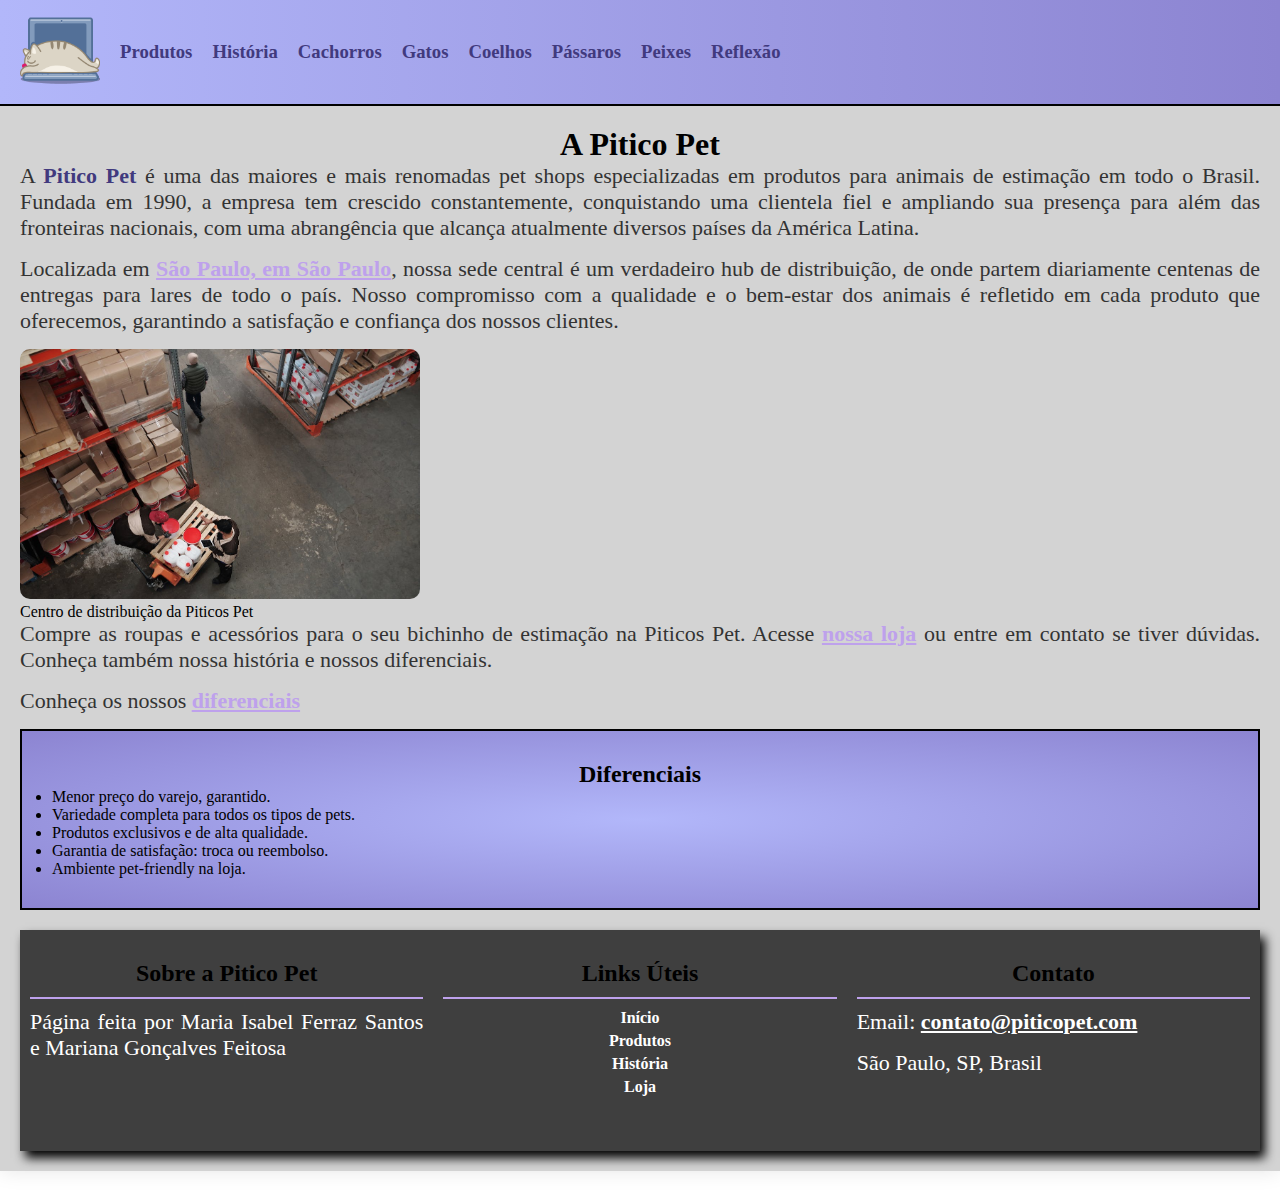
<file: index.html>
<!DOCTYPE html>
<html lang="br">
<head>
    <meta charset="UTF-8">
    <meta name="viewport" content="width=device-width, initial-scale=1.0">
    <title>Sobre o Pitico Pet</title>

    <!--Colocando uma icon do site iconarchive-->
    <link rel="icon" href="img/cat-laptop-icon.png" type="image/png">

     <!--Direcionar para css-->
   <link rel="stylesheet" href="css/inicio.css">

</head>
<body>
  

<!--Barra inicial-->
<header>

    <nav>

   <!--Colocando uma logo do site iconarchive-->

   <ul>
   <a href="index.html">
   <img src="img/cat-laptop-icon.png" alt="logo" height="80px" width="80px"> </li>


   <a href="produtos.html" target="_blank"><h3>Produtos</h3></a> </li>
   <a href="historia.html" target="_self"><h3>História</h3></a> </li>
   <a href="cachorro.html"target="_self"><h3>Cachorros</h3></a> </li>
   <a href="gato.html"target="_self"><h3>Gatos</h3></a> </li>
   <a href="coelho.html"target="_self"><h3>Coelhos</h3></a> </li>
   <a href="passaro.html"target="_self"><h3>Pássaros</h3></a> </li>
   <a href="peixe.html"target="_self"><h3>Peixes</h3></a> </li>
   <a href="reflexão.html"target="_blank"><h3>Reflexão</h3></a> </li>


    </nav>
</a>

</ul>
  
</header>

<main>

    <!--Sobre a pitico-->

    <h1>A Pitico Pet</h1>

    <p> A <strong>Pitico Pet</strong> é uma das maiores e mais renomadas pet shops
        especializadas em produtos para animais de estimação em todo o Brasil.
        Fundada em 1990, a empresa tem crescido constantemente,
        conquistando uma clientela fiel e ampliando sua presença para além das
        fronteiras nacionais, com uma abrangência que alcança atualmente
        diversos países da América Latina.</p>
    <p>Localizada em <a href="https://maps.app.goo.gl/pyWLhvAabEpSeJSHA" target="blank">São Paulo, em São
        Paulo</a>, nossa sede central é um verdadeiro hub de
        distribuição, de onde partem diariamente centenas de entregas para lares
        de todo o país. Nosso compromisso com a qualidade e o bem-estar dos
        animais é refletido em cada produto que oferecemos, garantindo a
        satisfação e confiança dos nossos clientes.</p>

         <!--Colocando uma imagem do site pexels-->
         <figure>
         <img src="img/Centro-de-distribuição.jpeg" height="250px" width="400px">
         <figcaption>Centro de distribuição da Piticos Pet</figcaption>
         </figure>

    <p>Compre as roupas e acessórios para o seu bichinho de estimação na
        Piticos Pet. Acesse <a href="index.html" target="_self">nossa loja</a> ou entre em contato se tiver dúvidas.
        Conheça também nossa história e nossos diferenciais.</p>    

        <!--navegação-->
        <p>Conheça os nossos <a href="#diferenciais">diferenciais</a> </p>
         

   <section>

    <h2 id="diferenciais">Diferenciais</h2>

<!--Lista-->

<ul>
   <li>Menor preço do varejo, garantido.</li>
   <li>Variedade completa para todos os tipos de pets.</li>
   <li>Produtos exclusivos e de alta qualidade.</li>
   <li>Garantia de satisfação: troca ou reembolso.</li>
   <li>Ambiente pet-friendly na loja.</li>
</ul>

</section>

<footer>

    <div class="Rodapé">
        <div class="Rodapé-sobre">
    <h2>Sobre a Pitico Pet</h2>
    <p>Página feita por Maria Isabel Ferraz Santos e Mariana Gonçalves Feitosa</p>
    </div>

    <div class="Rodapé-links">
        <h2>Links Úteis</h2>
        <ul>
            <li><a href="inicio.html">Início</a></li>
            <li><a href="produtos.html">Produtos</a></li>
            <li><a href="historia.html">História</a></li>
            <li><a href="index.html">Loja</a></li>
        </ul>
    </div>

    <div class="Rodapé-Contato">
        <h2>Contato</h2>
        <p>Email: <a href="santos.mariaisabelferraz@gmail.com">contato@piticopet.com</a></p>
        <p>São Paulo, SP, Brasil</p>
    </div>


</div>
</footer>


</main>

</body>
</html>
</file>
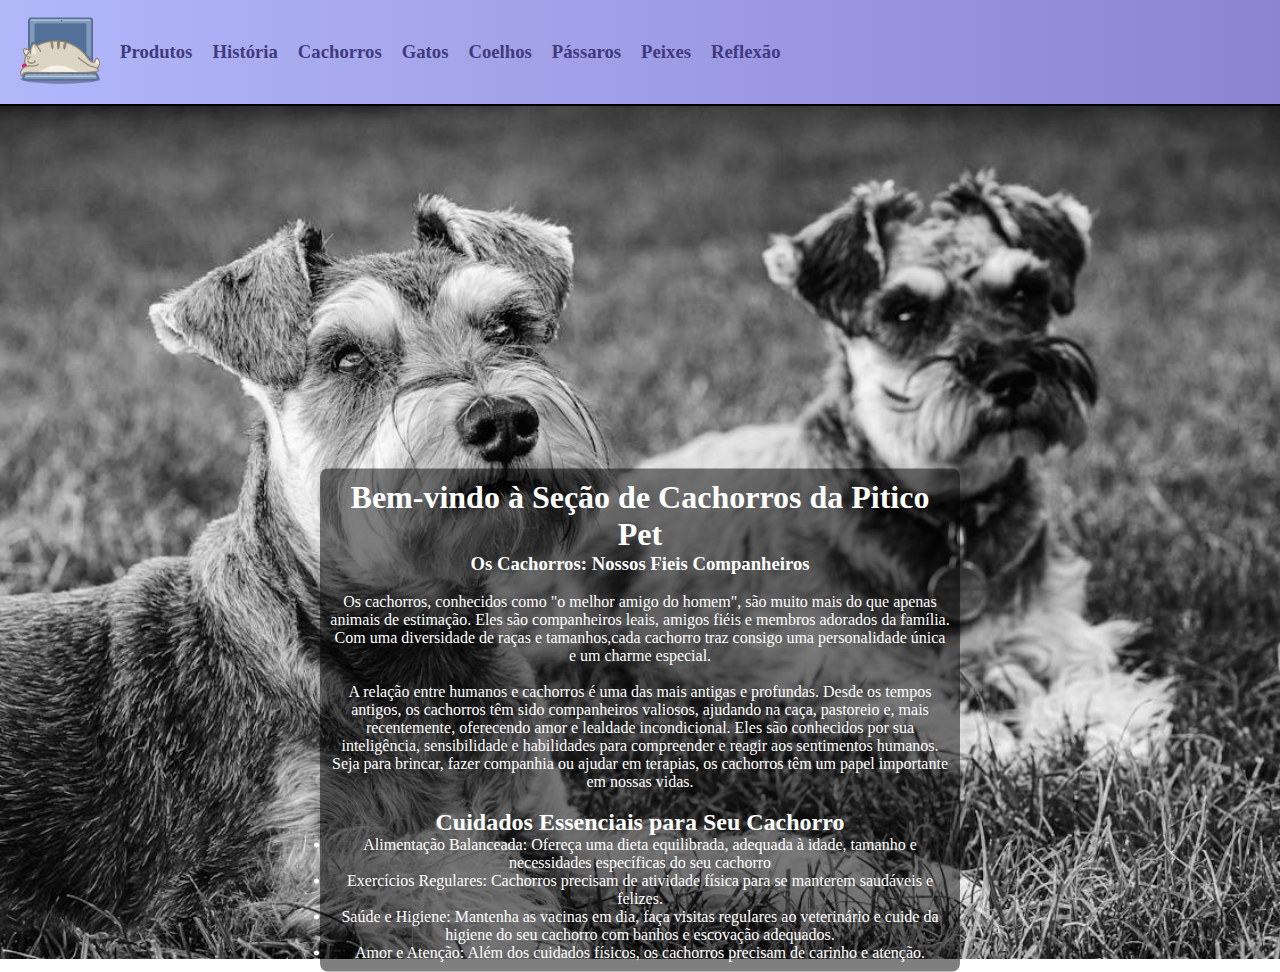
<file: cachorro.html>
<!DOCTYPE html>
<html lang="br">
<head>
    <meta charset="UTF-8">
    <meta name="viewport" content="width=device-width, initial-scale=1.0">
    <title>Cachorros</title>

    <link rel="icon" href="img/cat-laptop-icon.png" type="image/png">
    <link rel="stylesheet" href="css/cachorro.css">
</head>
<body>
            <!--Barra inicial-->
   <header>

    <nav>

   <!--Colocando uma logo do site iconarchive-->

   <ul>
   <a href="index.html">
   <img src="img/cat-laptop-icon.png" alt="logo" height="80px" width="80px"> </li>


   <a href="produtos.html" target="_self"><h3>Produtos</h3></a> </li>
   <a href="historia.html" target="_self"><h3>História</h3></a> </li>
   <a href="cachorro.html"target="_self"><h3>Cachorros</h3></a> </li>
   <a href="gato.html"target="_self"><h3>Gatos</h3></a> </li>
   <a href="coelho.html"target="_self"><h3>Coelhos</h3></a> </li>
   <a href="passaro.html"target="_self"><h3>Pássaros</h3></a> </li>
   <a href="peixe.html"target="_self"><h3>Peixes</h3></a> </li>
   <a href="reflexão.html"target="_self"><h3>Reflexão</h3></a> </li>
   


    </nav>
</a>

</ul>
  
</header>



    <img src="img/cachorros.jpg" class="imagem" alt="Fundo"> 

    <main>

<h1>Bem-vindo à Seção de Cachorros da Pitico Pet</h1>
<h3>Os Cachorros: Nossos Fieis Companheiros</h3>
<br>

<p>Os cachorros, conhecidos como "o melhor amigo do homem", são muito mais do que apenas animais de estimação. 
    Eles são companheiros leais, amigos fiéis e membros adorados da família.
     Com uma diversidade de raças e tamanhos,cada cachorro traz consigo uma personalidade única e um charme especial.</p>
<br>

<p>A relação entre humanos e cachorros é uma das mais antigas e profundas.
     Desde os tempos antigos, os cachorros têm sido companheiros valiosos, ajudando na caça, pastoreio e, mais recentemente, oferecendo amor e lealdade incondicional. Eles são conhecidos por sua inteligência, sensibilidade e habilidades para compreender e reagir aos sentimentos humanos.
     Seja para brincar, fazer companhia ou ajudar em terapias, os cachorros têm um papel importante em nossas vidas.</p>
<br>

     <h2>Cuidados Essenciais para Seu Cachorro</h2>
     
     <ul>
        <li>Alimentação Balanceada: 
            Ofereça uma dieta equilibrada, adequada à idade, tamanho e necessidades específicas do seu cachorro</li>

        <li>Exercícios Regulares: Cachorros precisam de atividade física para se manterem saudáveis e felizes.</li>

        <li>Saúde e Higiene: Mantenha as vacinas em dia, faça visitas regulares
             ao veterinário e cuide da higiene do seu cachorro com banhos e escovação adequados.</li>

        <li>Amor e Atenção: Além dos cuidados físicos, os cachorros precisam de carinho e atenção.</li>
             

     </ul>

</main>



</body>
</html>
</file>
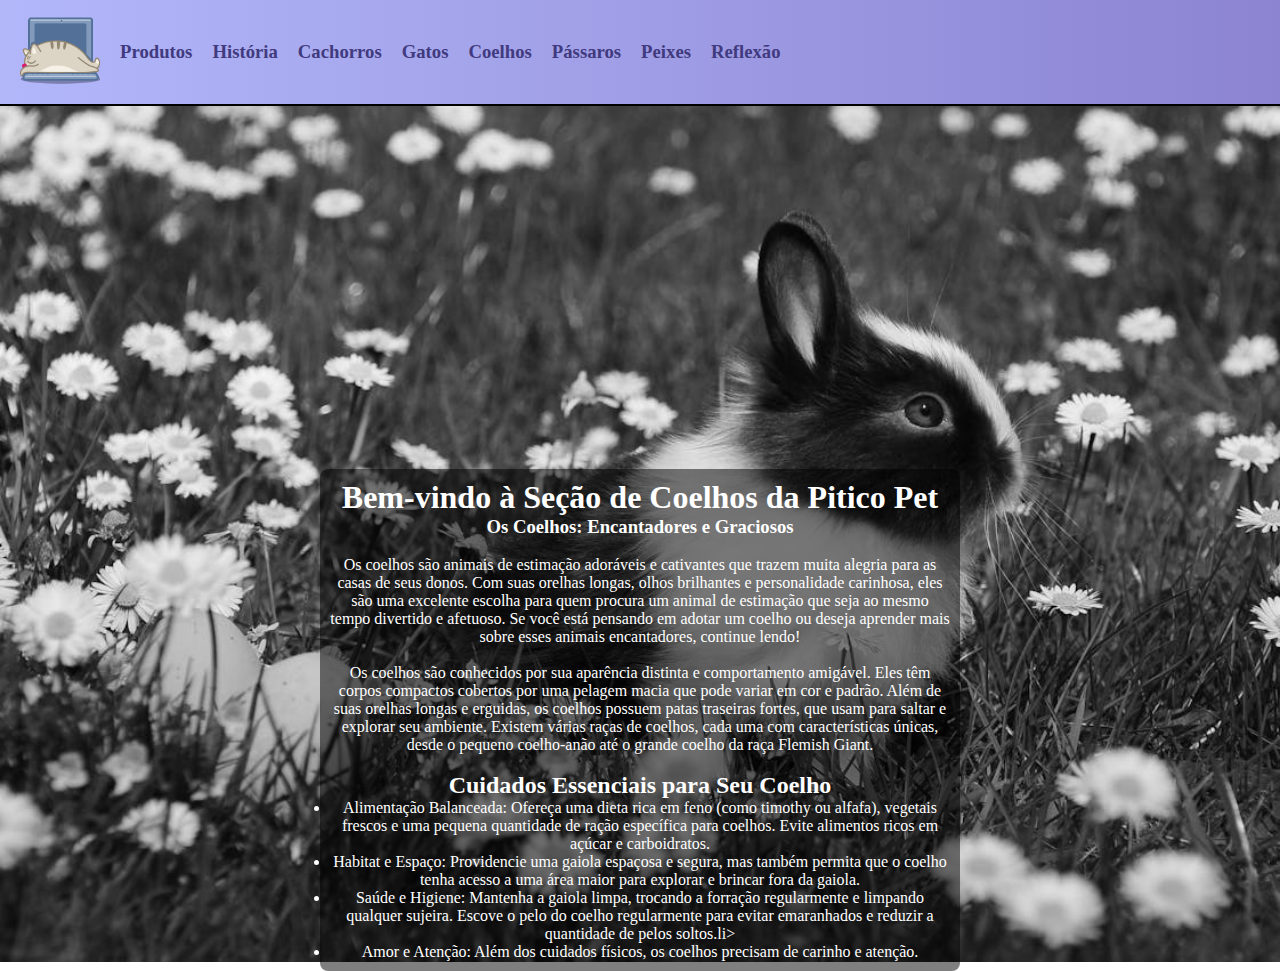
<file: coelho.html>
<!DOCTYPE html>
<html lang="br">
<head>
    <meta charset="UTF-8">
    <meta name="viewport" content="width=device-width, initial-scale=1.0">
    <title>Coelhos</title>
    <link rel="icon" href="img/cat-laptop-icon.png" type="image/png">
    <link rel="stylesheet" href="css/coelho.css">
</head>
<body>
     <!--Barra inicial-->
   <header>

    <nav>

   <!--Colocando uma logo do site iconarchive-->

   <ul>
   <a href="index.html">
   <img src="img/cat-laptop-icon.png" alt="logo" height="80px" width="80px"> </li>


   <a href="produtos.html" target="_self"><h3>Produtos</h3></a> </li>
   <a href="historia.html" target="_self"><h3>História</h3></a> </li>
   <a href="cachorro.html"target="_self"><h3>Cachorros</h3></a> </li>
   <a href="gato.html"target="_self"><h3>Gatos</h3></a> </li>
   <a href="coelho.html"target="_self"><h3>Coelhos</h3></a> </li>
   <a href="passaro.html"target="_self"><h3>Pássaros</h3></a> </li>
   <a href="peixe.html"target="_self"><h3>Peixes</h3></a> </li>
   <a href="reflexão.html"target="_self"><h3>Reflexão</h3></a> </li>
   


    </nav>
</a>

</ul>
  
</header>


<img src="img/Coelho.jpg" class="imagem" alt="Fundo"> 

<main>

    <h1>Bem-vindo à Seção de Coelhos da Pitico Pet</h1>
    <h3>Os Coelhos: Encantadores e Graciosos</h3>
    <br>
    
    <p>Os coelhos são animais de estimação adoráveis e cativantes que trazem muita alegria para as casas de seus donos.
         Com suas orelhas longas, olhos brilhantes e personalidade carinhosa, eles são uma excelente escolha para quem
          procura um animal de estimação que seja ao mesmo tempo divertido e afetuoso. 
        Se você está pensando em adotar um coelho ou deseja aprender mais sobre esses animais encantadores, continue lendo!</p>
    <br>
    
    <p>Os coelhos são conhecidos por sua aparência distinta e comportamento amigável. 
        Eles têm corpos compactos cobertos por uma pelagem macia que pode variar em cor e padrão. 
        Além de suas orelhas longas e erguidas, os coelhos possuem patas traseiras fortes, que usam para saltar e explorar
         seu ambiente. Existem várias raças de coelhos,
         cada uma com características únicas, desde o pequeno coelho-anão até o grande coelho da raça Flemish Giant.</p>
    <br>
    
         <h2>Cuidados Essenciais para Seu Coelho</h2>
         
         <ul>
            <li>Alimentação Balanceada: 
                Ofereça uma dieta rica em feno (como timothy ou alfafa), vegetais frescos e uma pequena quantidade de ração específica para coelhos.
                 Evite alimentos ricos em açúcar e carboidratos.</li>
    
            <li>Habitat e Espaço: Providencie uma gaiola espaçosa e segura, 
                mas também permita que o coelho tenha acesso a uma área maior para explorar e brincar fora da gaiola.</li>
    
            <li>Saúde e Higiene: Mantenha a gaiola limpa, trocando a forração regularmente e limpando qualquer sujeira. 
                Escove o pelo do coelho regularmente para evitar emaranhados e reduzir a quantidade de pelos soltos.li>
    
            <li>Amor e Atenção: Além dos cuidados físicos, os coelhos precisam de carinho e atenção.</li>
                 
    
         </ul>
    
    </main>

</body>
</html>
</file>
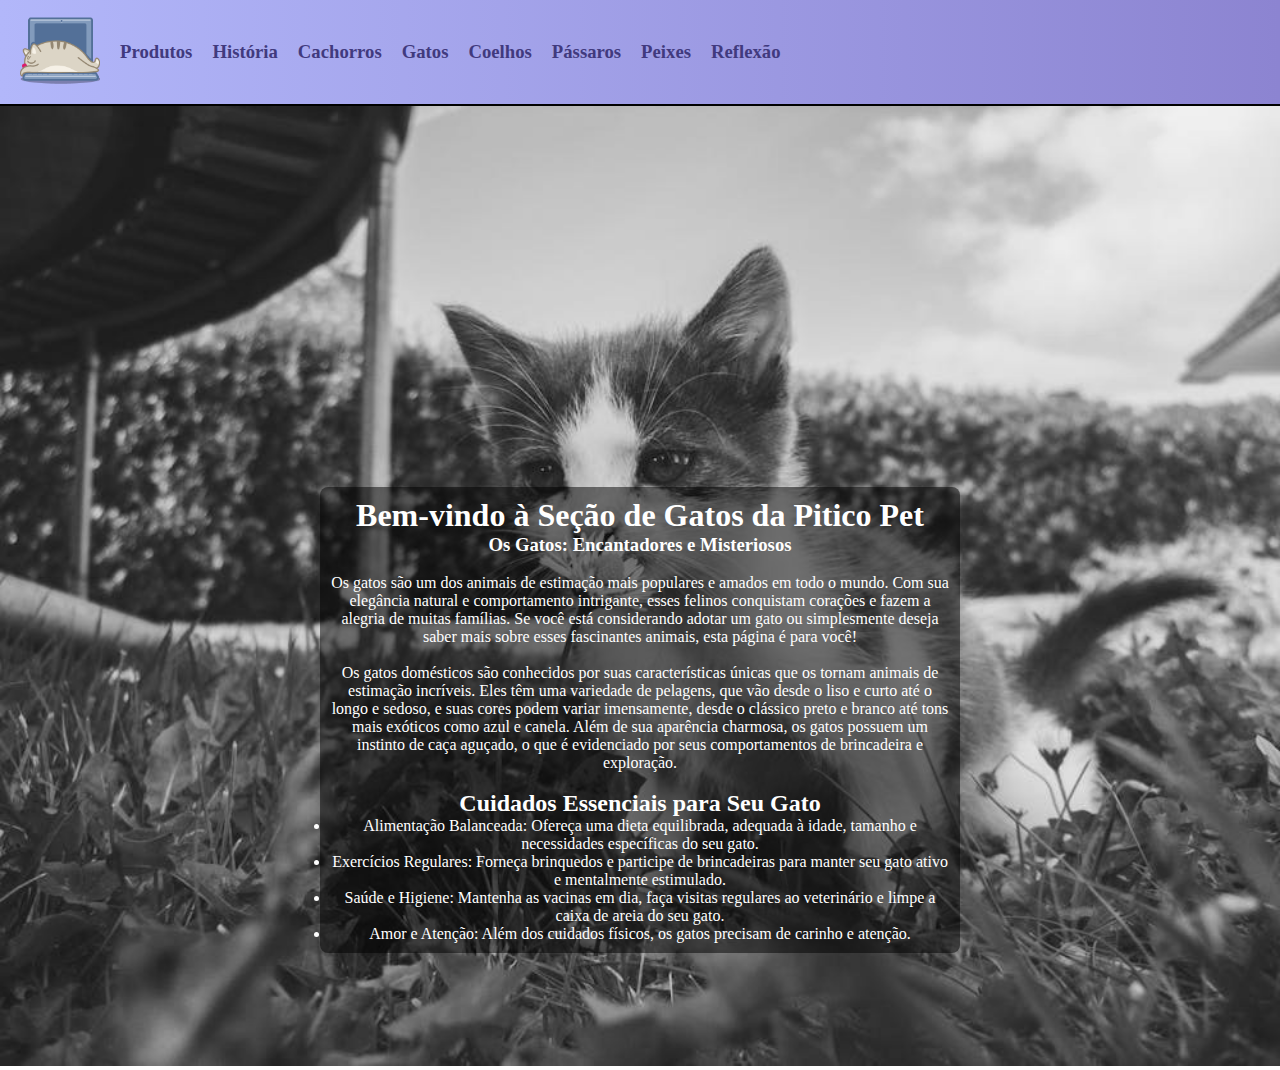
<file: gato.html>
<!DOCTYPE html>
<html lang="br">
<head>
    <meta charset="UTF-8">
    <meta name="viewport" content="width=device-width, initial-scale=1.0">
    <title>Gatos</title>
    <link rel="icon" href="img/cat-laptop-icon.png" type="image/png">
    <link rel="stylesheet" href="css/gato.css">
</head>
<body>
     <!--Barra inicial-->
   <header>

    <nav>

   <!--Colocando uma logo do site iconarchive-->

   <ul>
   <a href="index.html">
   <img src="img/cat-laptop-icon.png" alt="logo" height="80px" width="80px"> </li>


   <a href="produtos.html" target="_self"><h3>Produtos</h3></a> </li>
   <a href="historia.html" target="_self"><h3>História</h3></a> </li>
   <a href="cachorro.html"target="_self"><h3>Cachorros</h3></a> </li>
   <a href="gato.html"target="_self"><h3>Gatos</h3></a> </li>
   <a href="coelho.html"target="_self"><h3>Coelhos</h3></a> </li>
   <a href="passaro.html"target="_self"><h3>Pássaros</h3></a> </li>
   <a href="peixe.html"target="_self"><h3>Peixes</h3></a> </li>
   <a href="reflexão.html"target="_self"><h3>Reflexão</h3></a> </li>
   


    </nav>
</a>

</ul>
  
</header>

<img src="img/Gato.jpg" class="imagem" alt="Fundo"> 

<main>

    <h1>Bem-vindo à Seção de Gatos da Pitico Pet</h1>
    <h3>Os Gatos: Encantadores e Misteriosos</h3>
    <br>
    
    <p>Os gatos são um dos animais de estimação mais populares e amados em todo o mundo. 
        Com sua elegância natural e comportamento intrigante, 
        esses felinos conquistam corações e fazem a alegria de muitas famílias.
         Se você está considerando adotar um gato ou simplesmente deseja saber mais sobre esses fascinantes animais,
          esta página é para você!</p>
    <br>
    
    <p>Os gatos domésticos são conhecidos por suas características únicas que os tornam animais de estimação 
        incríveis. Eles têm uma variedade de pelagens, que vão desde o liso e curto até o longo e sedoso, e suas cores 
        podem variar imensamente, desde o clássico preto e branco até tons mais exóticos como azul e canela. Além de sua 
        aparência charmosa,
         os gatos possuem um instinto de caça aguçado, o que é evidenciado por seus comportamentos de brincadeira e exploração.</p>
    <br>
    
         <h2>Cuidados Essenciais para Seu Gato</h2>
         
         <ul>
            <li>Alimentação Balanceada: 
                Ofereça uma dieta equilibrada, adequada à idade, tamanho e necessidades específicas do seu gato.</li>
    
            <li>Exercícios Regulares: Forneça brinquedos e participe de brincadeiras para manter seu gato ativo e mentalmente estimulado.</li>
    
            <li>Saúde e Higiene: Mantenha as vacinas em dia, faça visitas regulares
                 ao veterinário e limpe a caixa de areia do seu gato.</li>
    
            <li>Amor e Atenção: Além dos cuidados físicos, os gatos precisam de carinho e atenção.</li>
                 
    
         </ul>
    
    </main>

</body>
</html>
</file>
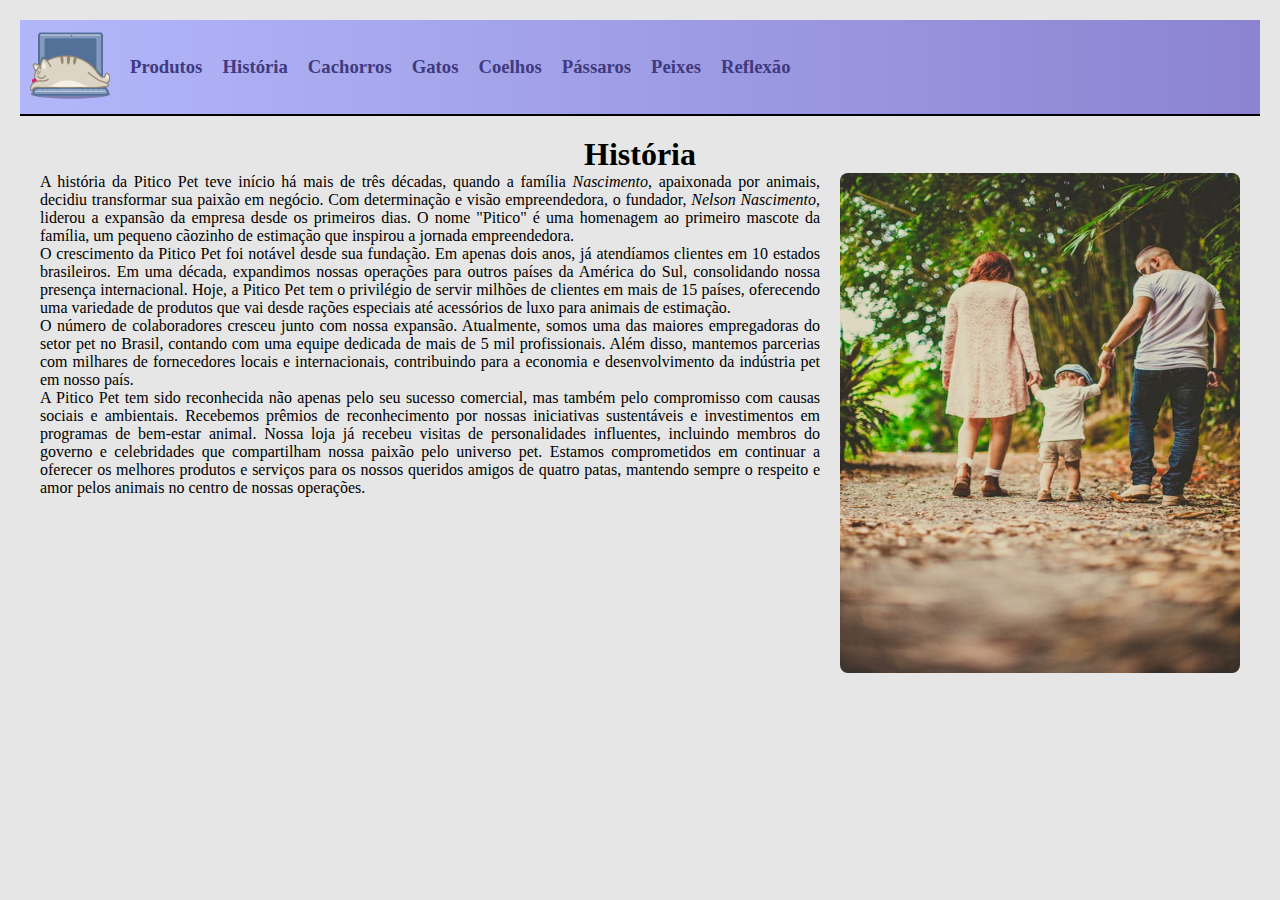
<file: historia.html>
<!DOCTYPE html>
<html lang="br">
<head>
    <meta charset="UTF-8">
    <meta name="viewport" content="width=device-width, initial-scale=1.0">
    <title>História</title>
    <link rel="stylesheet" href="css/historia.css">
    <link rel="icon" href="img/cat-laptop-icon.png" type="image/png">
</head>
<body>


<!--Barra inicial-->
<header>

    <nav>

   <!--Colocando uma logo do site iconarchive-->

   <ul>
   <a href="index.html">
   <img src="img/cat-laptop-icon.png" alt="logo" height="80px" width="80px"> </li>


   <a href="produtos.html" target="_self"><h3>Produtos</h3></a> </li>
   <a href="historia.html" target="_self"><h3>História</h3></a> </li>
   <a href="cachorro.html"target="_self"><h3>Cachorros</h3></a> </li>
   <a href="gato.html"target="_self"><h3>Gatos</h3></a> </li>
   <a href="coelho.html"target="_self"><h3>Coelhos</h3></a> </li>
   <a href="passaro.html"target="_self"><h3>Pássaros</h3></a> </li>
   <a href="peixe.html"target="_self"><h3>Peixes</h3></a> </li>
   <a href="reflexão.html"target="_self"><h3>Reflexão</h3></a> </li>


    </nav>
</a>

</ul>
  
</header>


<main>

 <div class="moldura">
    <h1> História </h1>
    <div class="dentro">

  

        
        <div class="texto">
    <p>A história da Pitico Pet teve início há mais de três décadas, quando a
        família <em>Nascimento</em>, apaixonada por animais, decidiu transformar sua
        paixão em negócio. Com determinação e visão empreendedora, o
        fundador, <em>Nelson Nascimento</em>, liderou a expansão da empresa desde os
        primeiros dias. O nome "Pitico" é uma homenagem ao primeiro mascote
        da família, um pequeno cãozinho de estimação que inspirou a jornada
        empreendedora.</p>
    <p>O crescimento da Pitico Pet foi notável desde sua fundação. Em apenas
        dois anos, já atendíamos clientes em 10 estados brasileiros. Em uma
        década, expandimos nossas operações para outros países da América do
        Sul, consolidando nossa presença internacional. Hoje, a Pitico Pet tem o
        privilégio de servir milhões de clientes em mais de 15 países, oferecendo
        uma variedade de produtos que vai desde rações especiais até acessórios
        de luxo para animais de estimação.</p>
    <p>O número de colaboradores cresceu junto com nossa expansão.
       Atualmente, somos uma das maiores empregadoras do setor pet no Brasil,
       contando com uma equipe dedicada de mais de 5 mil profissionais. Além
       disso, mantemos parcerias com milhares de fornecedores locais e
       internacionais, contribuindo para a economia e desenvolvimento da
       indústria pet em nosso país.</p>
    <p>A Pitico Pet tem sido reconhecida não apenas pelo seu sucesso
       comercial, mas também pelo compromisso com causas sociais e
       ambientais. Recebemos prêmios de reconhecimento por nossas iniciativas
       sustentáveis e investimentos em programas de bem-estar animal. Nossa
       loja já recebeu visitas de personalidades influentes, incluindo membros do
       governo e celebridades que compartilham nossa paixão pelo universo pet.
       Estamos comprometidos em continuar a oferecer os melhores produtos e
       serviços para os nossos queridos amigos de quatro patas, mantendo
       sempre o respeito e amor pelos animais no centro de nossas operações.</p>
        </div>
       
 <!--Colocando uma imagem do site pexels-->
 <div class="imagem">
    <img src="img/familia-nascimento.jpeg" height="500px" width="400px" alt="Família Nascimento">
 </div>
    

    </main>
</div>
</div>


</body>
</html>
</file>
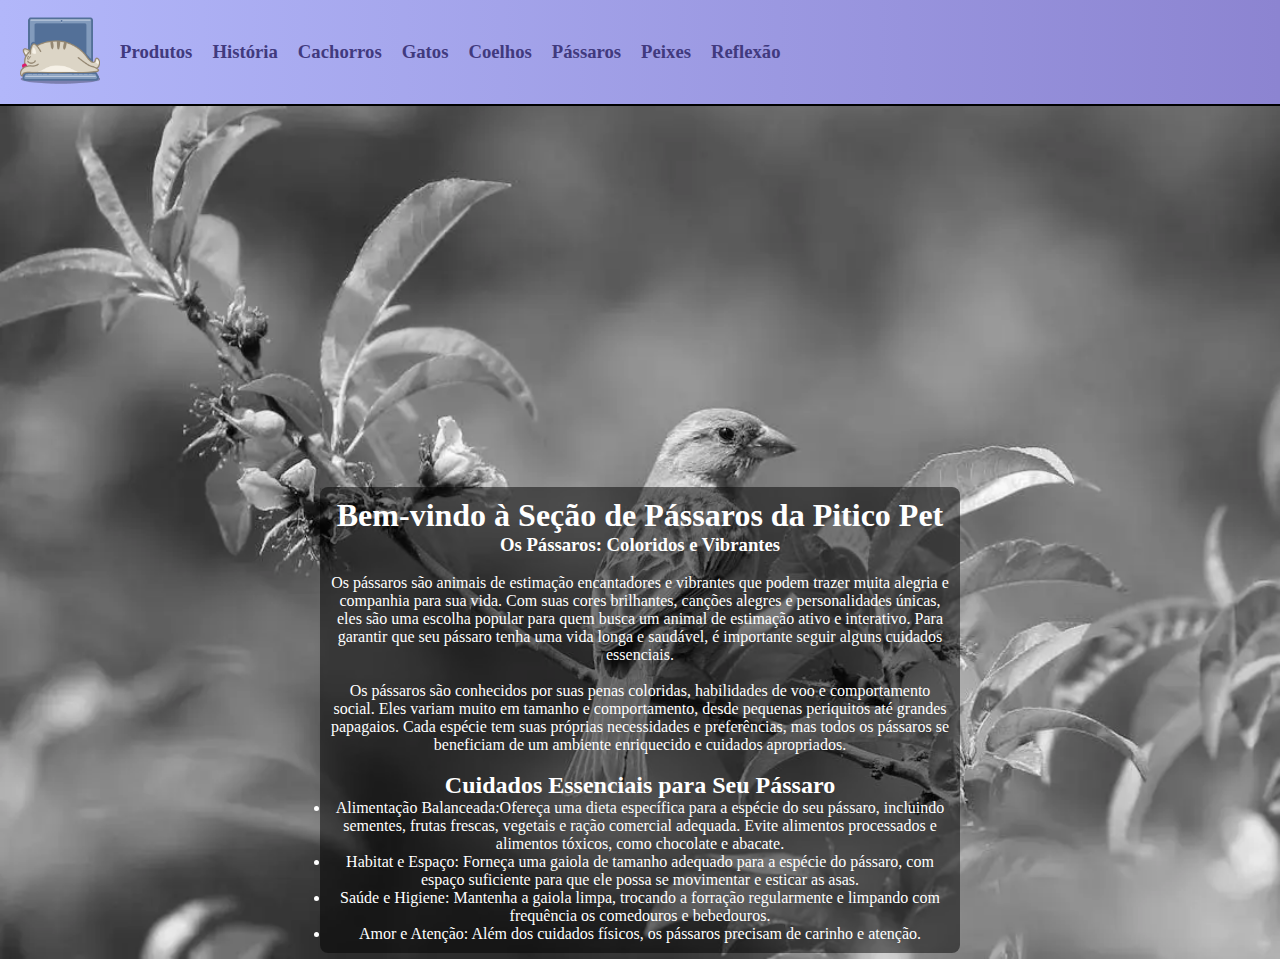
<file: passaro.html>
<!DOCTYPE html>
<html lang="br">
<head>
    <meta charset="UTF-8">
    <meta name="viewport" content="width=device-width, initial-scale=1.0">
    <title>Pássaros</title>
    <link rel="icon" href="img/cat-laptop-icon.png" type="image/png">
    <link rel="stylesheet" href="css/pássaro.css">
</head>
<body>
     <!--Barra inicial-->
   <header>

    <nav>

   <!--Colocando uma logo do site iconarchive-->

   <ul>
   <a href="index.html">
   <img src="img/cat-laptop-icon.png" alt="logo" height="80px" width="80px"> </li>


   <a href="produtos.html" target="_self"><h3>Produtos</h3></a> </li>
   <a href="historia.html" target="_self"><h3>História</h3></a> </li>
   <a href="cachorro.html"target="_self"><h3>Cachorros</h3></a> </li>
   <a href="gato.html"target="_self"><h3>Gatos</h3></a> </li>
   <a href="coelho.html"target="_self"><h3>Coelhos</h3></a> </li>
   <a href="passaro.html"target="_self"><h3>Pássaros</h3></a> </li>
   <a href="peixe.html"target="_self"><h3>Peixes</h3></a> </li>
   <a href="reflexão.html"target="_self"><h3>Reflexão</h3></a> </li>
   


    </nav>
</a>

</ul>
  
</header>


<img src="img/Pássaro.webp" class="imagem" alt="Fundo"> 

<main>

    <h1>Bem-vindo à Seção de Pássaros da Pitico Pet</h1>
    <h3>Os Pássaros: Coloridos e Vibrantes</h3>
    <br>
    
    <p>Os pássaros são animais de estimação encantadores e vibrantes que podem trazer muita alegria e companhia para sua vida. Com suas cores brilhantes, canções alegres e personalidades únicas, eles são uma escolha popular para quem busca um animal de estimação ativo e interativo. 
        Para garantir que seu pássaro tenha uma vida longa e saudável, é importante seguir alguns cuidados essenciais.</p>
    <br>
    
    <p>Os pássaros são conhecidos por suas penas coloridas, habilidades de voo e comportamento social.
         Eles variam muito em tamanho e comportamento, desde pequenas periquitos até grandes papagaios. 
         Cada espécie tem suas próprias necessidades e preferências,
         mas todos os pássaros se beneficiam de um ambiente enriquecido e cuidados apropriados.</p>
    <br>
    
         <h2>Cuidados Essenciais para Seu Pássaro</h2>
         
         <ul>
            <li>Alimentação Balanceada:Ofereça uma dieta específica para a espécie do seu pássaro, incluindo sementes, frutas frescas, vegetais e ração comercial adequada. 
                Evite alimentos processados e alimentos tóxicos, como chocolate e abacate.</li>
    
            <li>Habitat e Espaço: Forneça uma gaiola de tamanho adequado para a espécie do pássaro, 
                com espaço suficiente para que ele possa se movimentar e esticar as asas.</li>
    
            <li>Saúde e Higiene: Mantenha a gaiola limpa,
                 trocando a forração regularmente e limpando com frequência os comedouros e bebedouros.</li>
    
            <li>Amor e Atenção: Além dos cuidados físicos, os pássaros precisam de carinho e atenção.</li>
                 
    
         </ul>
    
    </main>

</body>
</html>
</file>
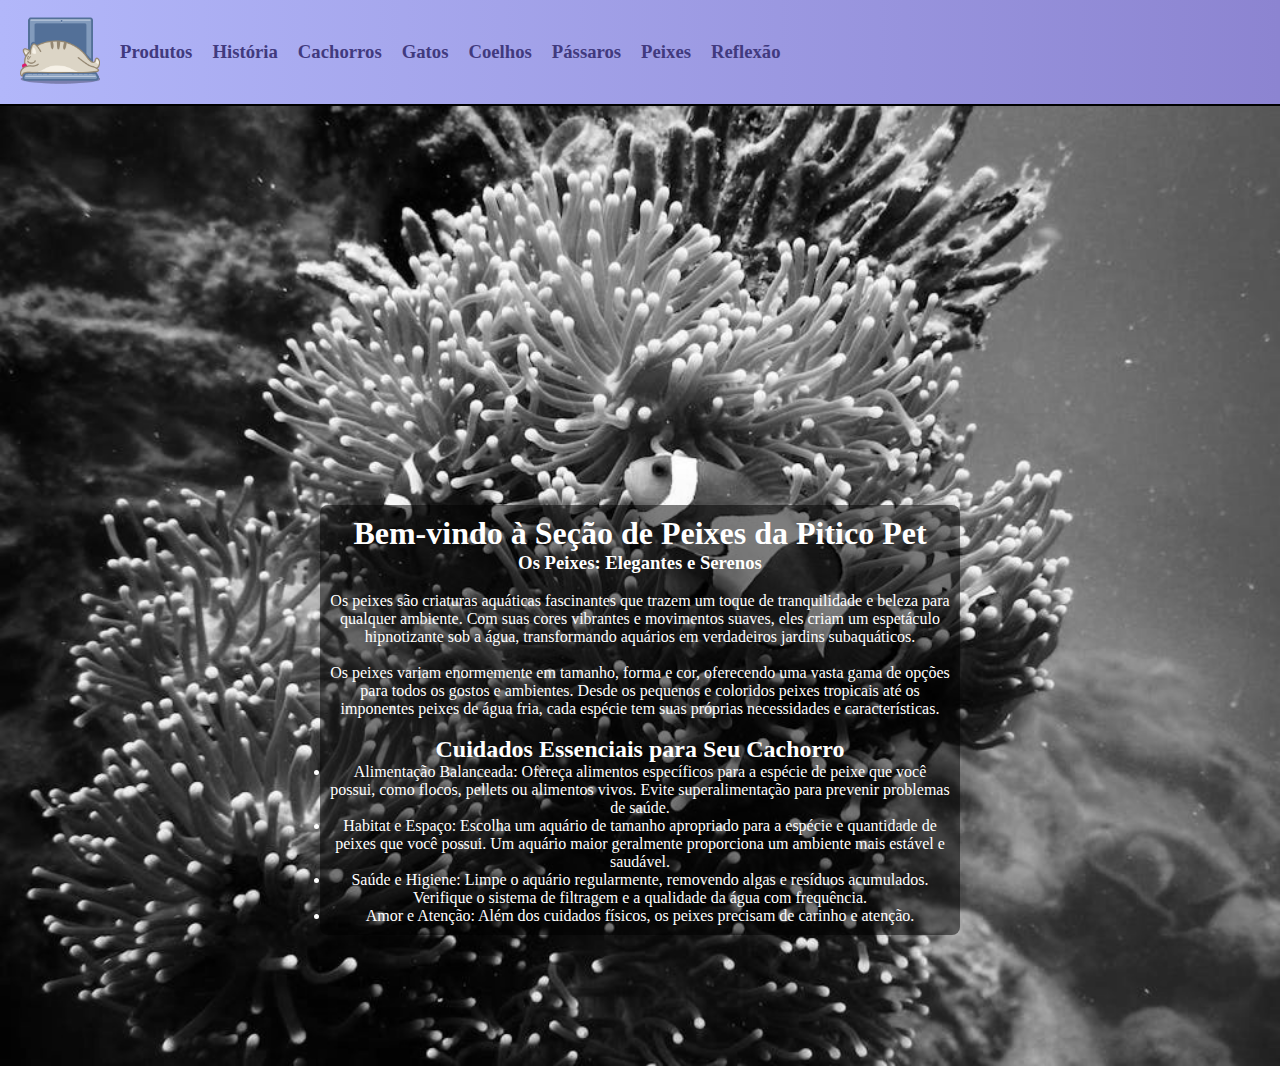
<file: peixe.html>
<!DOCTYPE html>
<html lang="br">
<head>
    <meta charset="UTF-8">
    <meta name="viewport" content="width=device-width, initial-scale=1.0">
    <title>Peixes</title>
    <link rel="icon" href="img/cat-laptop-icon.png" type="image/png">
    <link rel="stylesheet" href="css/peixe.css">
</head>
<body>
     <!--Barra inicial-->
   <header>

    <nav>

   <!--Colocando uma logo do site iconarchive-->

   <ul>
   <a href="index.html">
   <img src="img/cat-laptop-icon.png" alt="logo" height="80px" width="80px"> </li>


   <a href="produtos.html" target="_self"><h3>Produtos</h3></a> </li>
   <a href="historia.html" target="_self"><h3>História</h3></a> </li>
   <a href="cachorro.html"target="_self"><h3>Cachorros</h3></a> </li>
   <a href="gato.html"target="_self"><h3>Gatos</h3></a> </li>
   <a href="coelho.html"target="_self"><h3>Coelhos</h3></a> </li>
   <a href="passaro.html"target="_self"><h3>Pássaros</h3></a> </li>
   <a href="peixe.html"target="_self"><h3>Peixes</h3></a> </li>
   <a href="reflexão.html"target="_self"><h3>Reflexão</h3></a> </li>
   


    </nav>
</a>

</ul>
  
</header>



<img src="img/Peixe.jpg" class="imagem" alt="Fundo"> 

<main>

    <h1>Bem-vindo à Seção de Peixes da Pitico Pet</h1>
    <h3>Os Peixes: Elegantes e Serenos</h3>
    <br>
    
    <p>Os peixes são criaturas aquáticas fascinantes que trazem um toque de tranquilidade e beleza para qualquer ambiente. 
        Com suas cores vibrantes e movimentos suaves, 
        eles criam um espetáculo hipnotizante sob a água, transformando aquários em verdadeiros jardins subaquáticos.</p>
    <br>
    
    <p>Os peixes variam enormemente em tamanho, forma e cor,
         oferecendo uma vasta gama de opções para todos os gostos e ambientes. 
         Desde os pequenos e coloridos peixes tropicais até os imponentes peixes de água fria,
         cada espécie tem suas próprias necessidades e características.</p>
    <br>
    
         <h2>Cuidados Essenciais para Seu Cachorro</h2>
         
         <ul>
            <li>Alimentação Balanceada: 
                Ofereça alimentos específicos para a espécie de peixe que você possui, como flocos,
                 pellets ou alimentos vivos. Evite superalimentação para prevenir problemas de saúde.</li>
    
            <li>Habitat e Espaço: Escolha um aquário de tamanho apropriado para a espécie e quantidade de peixes que você possui. 
                Um aquário maior geralmente proporciona um ambiente mais estável e saudável.</li>
    
            <li>Saúde e Higiene: Limpe o aquário regularmente, removendo algas e resíduos acumulados. 
                Verifique o sistema de filtragem e a qualidade da água com frequência.</li>
    
            <li>Amor e Atenção: Além dos cuidados físicos, os peixes precisam de carinho e atenção.</li>
                 
    
         </ul>
    
    </main>

</body>
</html>
</file>
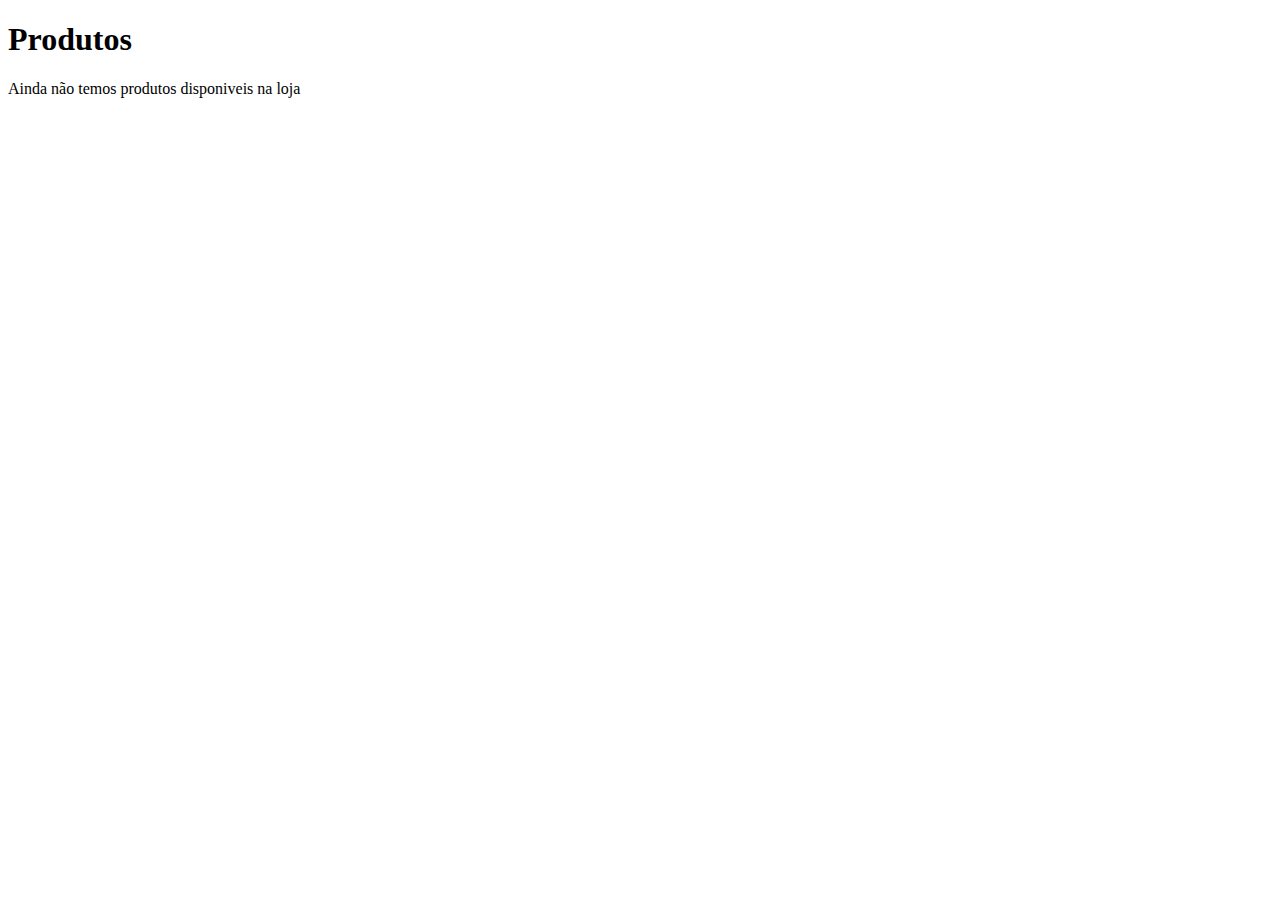
<file: produtos.html>
<!DOCTYPE html>
<html lang="br">
<head>
    <meta charset="UTF-8">
    <meta name="viewport" content="width=device-width, initial-scale=1.0">
    <title>Piticos Pet</title>
</head>
<body>
    <h1>Produtos</h1>
    <p>Ainda não temos produtos disponiveis na loja</p>
    
</body>
</html>
</file>
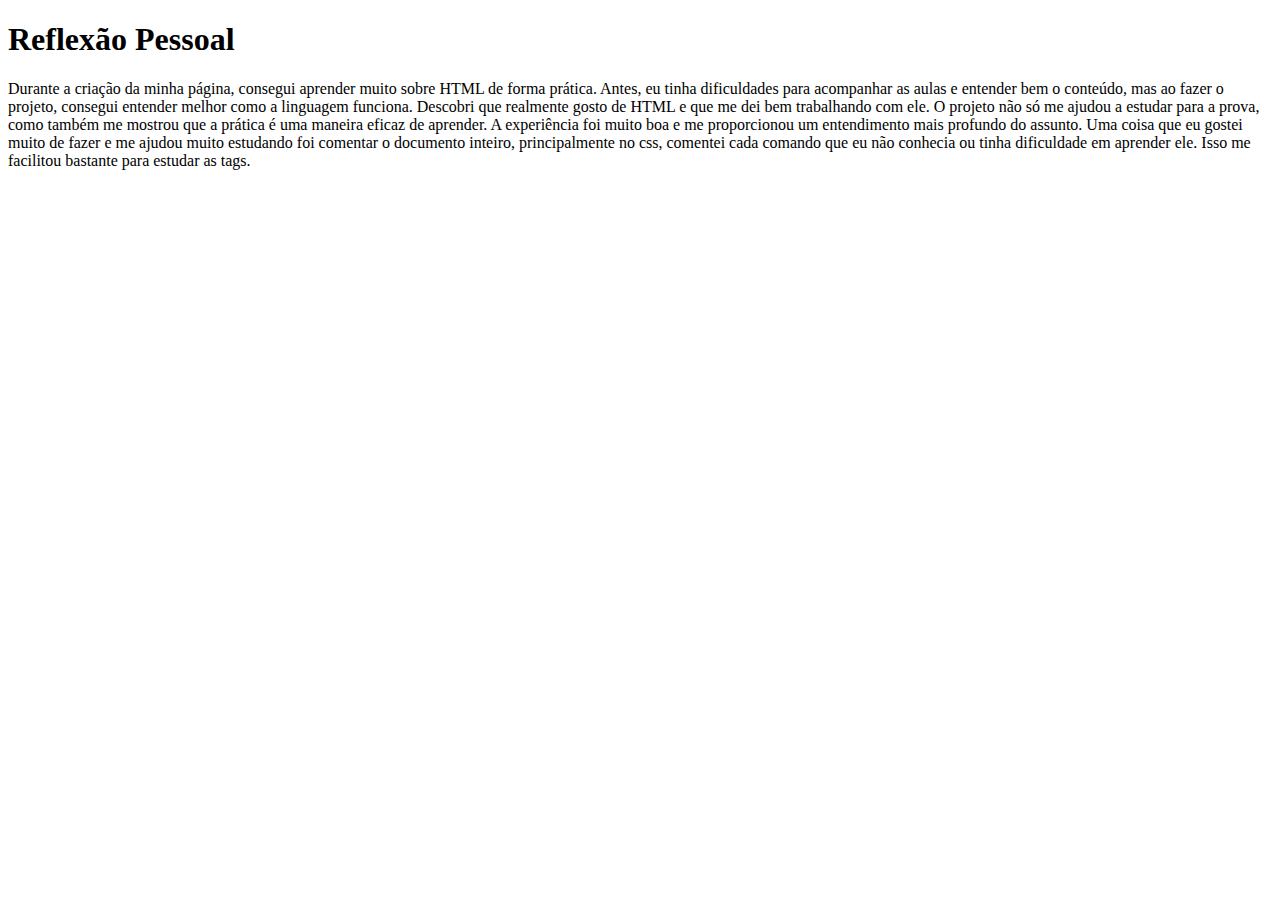
<file: reflexão.html>
<!DOCTYPE html>
<html lang="br">
<head>
    <meta charset="UTF-8">
    <meta name="viewport" content="width=device-width, initial-scale=1.0">
    <title>Reflexão Pessoal</title>
    <link rel="icon" href="img/cat-laptop-icon.png" type="image/png">

</head>
<body>
    <h1>Reflexão Pessoal</h1>

    <p>Durante a criação da minha página, consegui aprender muito sobre HTML de forma 
        prática. Antes, eu tinha dificuldades para acompanhar as aulas e entender bem o conteúdo, mas ao
         fazer o projeto, consegui entender melhor como a linguagem funciona.

        Descobri que realmente gosto de HTML e que me dei bem trabalhando com ele. O projeto 
        não só me ajudou a estudar para a prova, como também me mostrou que a prática é uma maneira 
        eficaz de aprender. A experiência foi muito boa e me proporcionou um entendimento 
        mais profundo do assunto.

        Uma coisa que eu gostei muito de fazer e me ajudou muito estudando foi comentar o documento
        inteiro, principalmente no css, comentei cada comando que eu não conhecia ou tinha dificuldade 
        em aprender ele. Isso me facilitou bastante para estudar as tags.
    </p>
</body>
</html>
</file>
<file: css/inicio.css>
@charset "UTF-8";

body{
     font-family: Comic Sans MS, Comic Sans, cursive; /* Muda a fonte de todo o body*/
}


/* Alteração em todo a página em questão do tamanho para evitar bugs*/
* {
    box-sizing: border-box;
    margin: 0;
    padding: 0;
} 

main{
    background-color:  #d3d3d3; 
    padding: 20px; /* Adiciona um espaço interno (deixa um espaço entre a borda e o texto) */
    height: auto;  /* Ajusta a altura com base no conteúdo interno */
    width: auto; /* Ajusta a largura com base no conteúdo  */
    box-sizing: border-box; /* Inclui padding e borda no cálculo da largura e altura */
    box-shadow: 0px 0px 20px rgba(0, 0, 0, 0.1);
    margin-bottom: 30px;
    p {
        color: #333333;
        font-size: 22px;
        line-height: 26px;
        text-align: justify;
        margin-bottom: 15px;
    }
    
    p a {
        color: #bea1ec;
        text-decoration: underline;
    }
    
    p strong {
        color: #413a7e;
    }

    a {
        color: #bea1ec;
        text-decoration: none;
        font-weight: bold;
        transition: color 0.3s ease;
    }
    
    a:hover {
        color: #431a44;
        text-decoration: underline;
    }
    
}



h1{
    color: #000000; 
    text-align: center; /*Deixa o texto do h1 no centro */
   
}

h2{
    color: #000000; 
    text-align: center; 
    
}

p{
    color:#000000; 
    text-align: justify; 
}


/*barra inicial*/

header{

background-color: #b2b7fa; 
color: #413a7e; 
width: 100% ; /* Largura do header ocupa 100% do body */
padding: 10px 20px; /* Espaço interno de 10 pixels em cima e embaixo e 20 pixels nas laterais */
margin: auto; /* Centraliza o header horizontalmente se a largura for menor que a largura do body */
position: sticky;
    top: 0;
    z-index: 1000; /* Garante que o header fique sobre outros conteúdos */
background: linear-gradient(to right, #b2b7fa, #8c84d1); 
border-bottom: 2px solid #000000; /* Linha fina na parte inferior */


    a {
        color: inherit; /* Herda a cor do texto do header ( tira a cor azul do link) */
        text-decoration: none; /* Remove o sublinhado padrão dos links */
    }

    h3:hover { /* Mudanças no texto ao passar o mouse */
        color: #431a44; 
        font-size: 36px;
        text-shadow: 2px 2px 5px rgba(0, 0, 0, 0.5); 
        transition: color 0.6s ease, font-size 0.6s ease, text-shadow 0.6s ease; /* Transição suave e lenta para as propriedades */
        
       
       }
             
}




nav ul {
    list-style-type: none; /* Remove os marcadores (bolinhas) da lista não ordenada */
    margin: 0; 
    padding: 0%;  
    display: flex; /* Faz com que os itens da lista sejam exibidos em uma linha (layout flexível) */
    align-items: center; 
    gap: 20px; /* Define um espaço fixo de 30 pixels entre os itens da lista */
}



nav ul li a {
    color: #bea1ec;  
    text-decoration: none; 
    font-weight: bold; /* Torna o texto dos links em negrito */
    
}


/* Ajustes para dispositivos móveis */

@media (max-width: 600px) {
    .container {
        flex-direction: column;
        align-items: center;
    }

    nav ul {
        flex-direction: column;
        gap: 10px;
    }

    nav ul li {
        margin: 10px 0;
       
    }
}


img {
    border-radius: 10px;
    box-shadow: 10 15px 15px #000000
}


/*Diferenciais*/

section {
    padding: 30px;
    margin-bottom: 20px;
    border: 2px solid #000000;
    background:radial-gradient( #b2b7fa, #8c84d1)
}



/*Rodapé*/

footer {
    background-color: #3f3f3f; /* Cor de fundo do rodapé */
    color: #ffffff; /* Cor do texto */
    padding: 20px 0; /* Espaço interno */
    text-align: center; /* Centraliza o texto */
    margin: 0;
    width: 100;
    left: 0;
    right: inherit;
    position: relative;
    box-sizing: border-box;
    box-shadow: 5px 7px 10px black;
     p{
        color: #ffffff;
     }
    
}

.Rodapé {
    display: flex;
    flex-wrap: wrap;
    justify-content: space-around;
    align-items: flex-start;
    margin-bottom: 20px;    
}

.Rodapé > div {
    flex: 1;
    margin: 10px;
    min-width: 200px;
}

.Rodapé-sobre h2,.Rodapé-links h2,.Rodapé-Contato h2 {
    border-bottom: 2px solid #bea1ec; /* Linha abaixo dos títulos */
    padding-bottom: 10px;
    margin-bottom: 10px;
}

.Rodapé-links ul {
    list-style-type: none; /* Remove os marcadores */
    padding: 0;
}

.Rodapé-links ul li {
    margin: 5px 0;
}

.Rodapé-links a {
    color: #ffffff; /* Cor dos links */
    text-decoration: none; /* Remove o sublinhado */
}
.Rodapé-Contato a{
    color: #ffffff;
}
</file>
<file: css/cachorro.css>
@charset "UTF-8";

body{
     font-family: Comic Sans MS, Comic Sans, cursive; 


}
* {
    box-sizing: border-box;
    margin: 0;
    padding: 0;
} 

/*barra inicial*/

header{

    background-color: #b2b7fa; 
    color: #413a7e; 
    width: 100% ; 
    padding: 10px 20px; 
    margin: auto; 
    position: sticky;
        top: 0;
        z-index: 1000;
    background: linear-gradient(to right, #b2b7fa, #8c84d1); 
    border-bottom: 2px solid #000000;
    
    
        a {
            color: inherit; 
            text-decoration: none; 
        }
    
        h3:hover { /* Mudanças no texto ao passar o mouse */
            color: #431a44; 
            font-size: 36px;
            text-shadow: 2px 2px 5px rgba(0, 0, 0, 0.5); 
            transition: color 0.6s ease, font-size 0.6s ease, text-shadow 0.6s ease;
            
           
           }
                 
    }
    
    nav ul {
        list-style-type: none; 
        margin: 0; 
        padding: 0%;  
        display: flex; 
        align-items: center; 
        gap: 20px; 
    }
    
    
    
    nav ul li a {
        color: #bea1ec;  
        text-decoration: none; 
        font-weight: bold; 
        
    }
    
    
    /* Ajustes para dispositivos móveis */
    
    @media (max-width: 600px) {
        .container {
            flex-direction: column;
            align-items: center;
        }
    
        nav ul {
            flex-direction: column;
            gap: 10px;
        }
    
        nav ul li {
            margin: 10px 0;
           
        }
    }

    .imagem{
        width: 100%; /* A imagem ocupará 100% da largura do contêiner pai */
        height: auto; /* A altura será ajustada proporcionalmente para manter a proporção da imagem */
         }

         main{
            position:absolute ;
            top: 80%; 
            left: 50%; 
            transform: translate(-50%, -50%); /* Centraliza o texto */
            color: white;
            text-align: center; 
            background: rgba(0, 0, 0, 0.5); 
            padding: 10px; /* Espaço interno ao redor do texto */
            border-radius: 8px; /* Borda arredondada, se desejado */
         }
</file>
<file: css/coelho.css>
@charset "UTF-8";

body{
     font-family: Comic Sans MS, Comic Sans, cursive; 


}
* {
    box-sizing: border-box;
    margin: 0;
    padding: 0;
} 

/*barra inicial*/

header{

    background-color: #b2b7fa; 
    color: #413a7e; 
    width: 100% ; 
    padding: 10px 20px; 
    margin: auto; 
    position: sticky;
        top: 0;
        z-index: 1000; 
    background: linear-gradient(to right, #b2b7fa, #8c84d1); 
    border-bottom: 2px solid #000000; 
    
    
        a {
            color: inherit; 
            text-decoration: none; 
        }
    
        h3:hover { /* Mudanças no texto ao passar o mouse */
            color: #431a44; 
            font-size: 36px;
            text-shadow: 2px 2px 5px rgba(0, 0, 0, 0.5); 
            transition: color 0.6s ease, font-size 0.6s ease, text-shadow 0.6s ease; 
            
           
           }
                 
    }
    
    nav ul {
        list-style-type: none; 
        margin: 0; 
        padding: 0%;  
        display: flex; 
        align-items: center; 
        gap: 20px; 
    }
    
    
    
    nav ul li a {
        color: #bea1ec;  
        text-decoration: none; 
        font-weight: bold; 
        
    }
    
    
    /* Ajustes para dispositivos móveis */
    
    @media (max-width: 600px) {
        .container {
            flex-direction: column;
            align-items: center;
        }
    
        nav ul {
            flex-direction: column;
            gap: 10px;
        }
    
        nav ul li {
            margin: 10px 0;
           
        }
    }

    .imagem{
        width: 100%; 
        height: auto; 
         }

         main{
            position:absolute ;
            top: 80%; 
            left: 50%; 
            transform: translate(-50%, -50%); 
            color: white;
            text-align: center; 
            background: rgba(0, 0, 0, 0.5); 
            padding: 10px; 
            border-radius: 8px; 
         }
</file>
<file: css/gato.css>
@charset "UTF-8";

body{
     font-family: Comic Sans MS, Comic Sans, cursive; 


}
* {
    box-sizing: border-box;
    margin: 0;
    padding: 0;
} 

/*barra inicial*/

header{

    background-color: #b2b7fa; 
    color: #413a7e; 
    width: 100% ; 
    padding: 10px 20px; 
    margin: auto; 
    position: sticky;
        top: 0;
        z-index: 1000; 
    background: linear-gradient(to right, #b2b7fa, #8c84d1); 
    border-bottom: 2px solid #000000; 
    
    
        a {
            color: inherit; 
            text-decoration: none; 
        }
    
        h3:hover { /* Mudanças no texto ao passar o mouse */
            color: #431a44; 
            font-size: 36px;
            text-shadow: 2px 2px 5px rgba(0, 0, 0, 0.5); 
            transition: color 0.6s ease, font-size 0.6s ease, text-shadow 0.6s ease; 
            
           
           }
                 
    }
    
    nav ul {
        list-style-type: none; 
        margin: 0; 
        padding: 0%;  
        display: flex; 
        align-items: center; 
        gap: 20px; 
    }
    
    
    
    nav ul li a {
        color: #bea1ec;  
        text-decoration: none; 
        font-weight: bold; 
        
    }
    
    
    /* Ajustes para dispositivos móveis */
    
    @media (max-width: 600px) {
        .container {
            flex-direction: column;
            align-items: center;
        }
    
        nav ul {
            flex-direction: column;
            gap: 10px;
        }
    
        nav ul li {
            margin: 10px 0;
           
        }
    }

    .imagem{
        width: 100%; 
        height: auto; 
         }

         main{
            position:absolute ;
            top: 80%; 
            left: 50%; 
            transform: translate(-50%, -50%); 
            color: white;
            text-align: center; 
            background: rgba(0, 0, 0, 0.5); 
            padding: 10px; 
            border-radius: 8px; 
         }
</file>
<file: css/historia.css>
body{
    font-family: Comic Sans MS, Comic Sans, cursive; 
    color: #000000;
    text-align: center; 
    background-color: #e6e6e6;
    padding: 20px;
    height: auto;  
    width: auto;
    box-sizing: border-box; 
}

* {
   box-sizing: border-box;
   margin: 0;
   padding: 0;
}

/*barra inicial*/

header{

    background-color: #b2b7fa;
    color: #413a7e; 
    width: 100% ; 
    padding: 5px 10px; 
    margin: auto; 
    position: sticky;
    top: 0;
    z-index: 1000; 
background: linear-gradient(to right, #b2b7fa, #8c84d1); 
border-bottom: 2px solid #000000; 
    
        a {
            color: inherit; 
            text-decoration: none; 
        }
    
        h3:hover { 
            color: rgb(0, 0, 0); 
            font-size: 36px; 
            text-shadow: 2px 2px 5px rgba(0, 0, 0, 0.5); 
            transition: color 0.6s ease, font-size 0.6s ease, text-shadow 0.6s ease; 
           }
                 
    }

nav ul {
    list-style-type: none; 
    margin: 0; 
    padding: 0%;  
    display: flex; 
    align-items: center; 
    gap: 20px; 
}



nav ul li a {
    color: #bea1ec;  
    text-decoration: none; 
    font-weight: bold; 
}

/*=================================================*/



.moldura {
    padding: 20px;
}

.dentro {
    display: flex;
    justify-content: space-between;
    align-items: flex-start;
    
}

.texto{
    flex: 1;
    padding-right: 20px;
    text-align: justify;
}

.imagem img {
        border-radius: 8px;
        
}

/* Ajustes para dispositivos móveis */

@media (max-width: 600px) {
    .container {
        flex-direction: column;
        align-items: center;
    }

    nav ul {
        flex-direction: column;
        gap: 10px;
    }

    nav ul li {
        margin: 10px 0;
       
    }
}
</file>
<file: css/pássaro.css>
@charset "UTF-8";

body{
     font-family: Comic Sans MS, Comic Sans, cursive; 


}
* {
    box-sizing: border-box;
    margin: 0;
    padding: 0;
} 

/*barra inicial*/

header{

    background-color: #b2b7fa; 
    color: #413a7e; 
    width: 100% ; 
    padding: 10px 20px; 
    margin: auto; 
    position: sticky;
        top: 0;
        z-index: 1000; 
    background: linear-gradient(to right, #b2b7fa, #8c84d1); 
    border-bottom: 2px solid #000000; 
    
    
        a {
            color: inherit; 
            text-decoration: none; 
        }
    
        h3:hover { /* Mudanças no texto ao passar o mouse */
            color: #431a44; 
            font-size: 36px;
            text-shadow: 2px 2px 5px rgba(0, 0, 0, 0.5); 
            transition: color 0.6s ease, font-size 0.6s ease, text-shadow 0.6s ease; 
            
           
           }
                 
    }
    
    nav ul {
        list-style-type: none; 
        margin: 0; 
        padding: 0%;  
        display: flex; 
        align-items: center; 
        gap: 20px; 
    }
    
    
    
    nav ul li a {
        color: #bea1ec;  
        text-decoration: none; 
        font-weight: bold; 
        
    }
    
    
    /* Ajustes para dispositivos móveis */
    
    @media (max-width: 600px) {
        .container {
            flex-direction: column;
            align-items: center;
        }
    
        nav ul {
            flex-direction: column;
            gap: 10px;
        }
    
        nav ul li {
            margin: 10px 0;
           
        }
    }

    .imagem{
        width: 100%; 
        height: auto; 
         }

         main{
            position:absolute ;
            top: 80%; 
            left: 50%; 
            transform: translate(-50%, -50%); 
            color: white;
            text-align: center; 
            background: rgba(0, 0, 0, 0.5); 
            padding: 10px; 
            border-radius: 8px; 
         }
</file>
<file: css/peixe.css>
@charset "UTF-8";

body{
     font-family: Comic Sans MS, Comic Sans, cursive; 


}
* {
    box-sizing: border-box;
    margin: 0;
    padding: 0;
} 

/*barra inicial*/

header{

    background-color: #b2b7fa; 
    color: #413a7e; 
    width: 100% ; 
    padding: 10px 20px; 
    margin: auto; 
    position: sticky;
        top: 0;
        z-index: 1000; 
    background: linear-gradient(to right, #b2b7fa, #8c84d1); 
    border-bottom: 2px solid #000000; 
    
    
        a {
            color: inherit; 
            text-decoration: none; 
        }
    
        h3:hover { /* Mudanças no texto ao passar o mouse */
            color: #431a44; 
            font-size: 36px;
            text-shadow: 2px 2px 5px rgba(0, 0, 0, 0.5); 
            transition: color 0.6s ease, font-size 0.6s ease, text-shadow 0.6s ease; 
            
           
           }
                 
    }
    
    nav ul {
        list-style-type: none; 
        margin: 0; 
        padding: 0%;  
        display: flex; 
        align-items: center; 
        gap: 20px; 
    }
    
    
    
    nav ul li a {
        color: #bea1ec;  
        text-decoration: none; 
        font-weight: bold; 
        
    }
    
    
    /* Ajustes para dispositivos móveis */
    
    @media (max-width: 600px) {
        .container {
            flex-direction: column;
            align-items: center;
        }
    
        nav ul {
            flex-direction: column;
            gap: 10px;
        }
    
        nav ul li {
            margin: 10px 0;
           
        }
    }

    .imagem{
        width: 100%; 
        height: auto; 
         }

         main{
            position:absolute ;
            top: 80%; 
            left: 50%; 
            transform: translate(-50%, -50%); 
            color: white;
            text-align: center; 
            background: rgba(0, 0, 0, 0.5); 
            padding: 10px; 
            border-radius: 8px; 
         }
</file>
